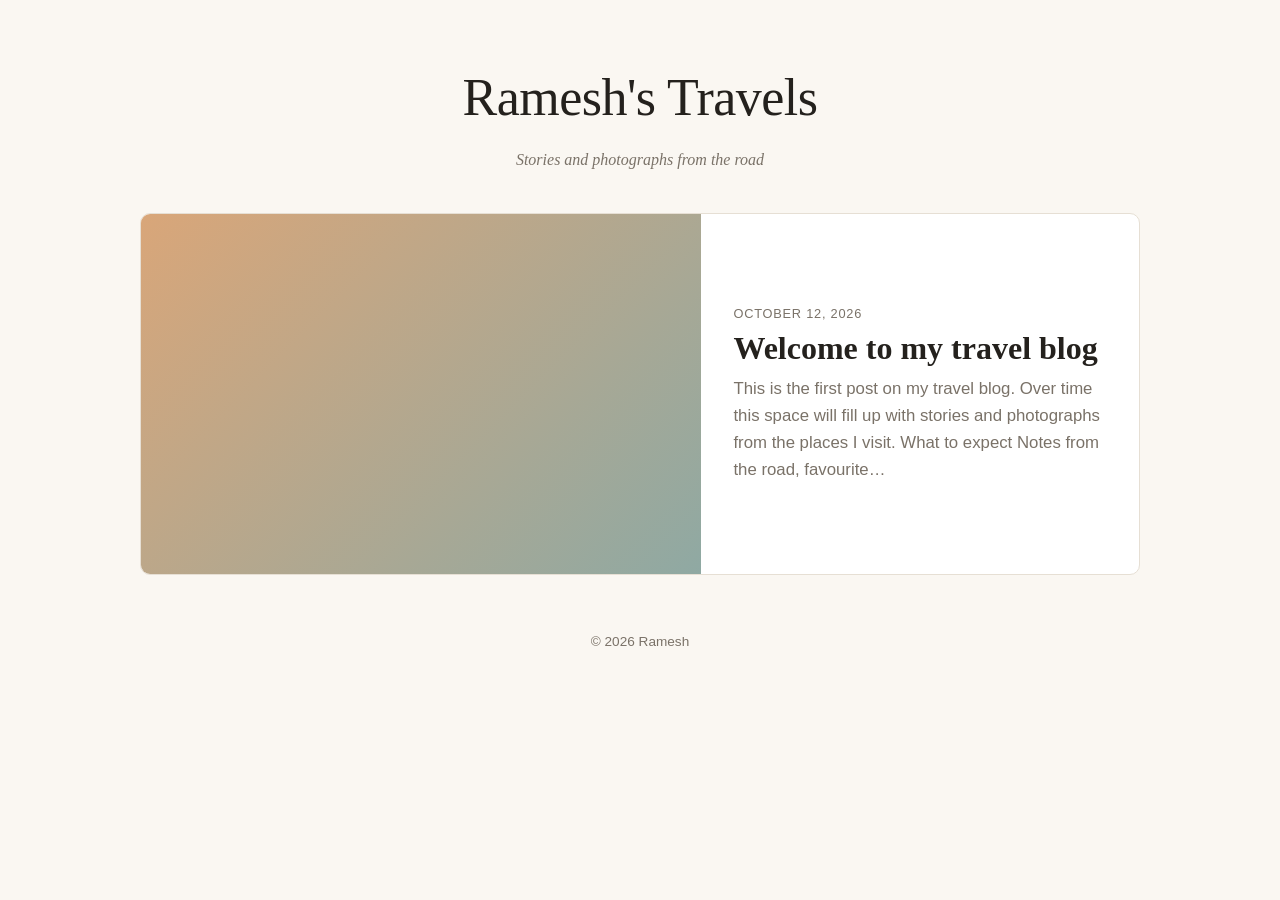
<file: index.html>
<!doctype html>
<html lang="en">
<head>
  <meta charset="utf-8">
  <meta name="viewport" content="width=device-width, initial-scale=1">
  <title>Travel Blog</title>
  <link rel="stylesheet" href="assets/style.css">
</head>
<body>
  <header class="masthead">
    <a class="brand" href="./" data-site="title"></a>
    <p class="tagline" data-site="tagline"></p>
  </header>

  <main class="wrap">
    <div id="posts" class="posts"></div>
  </main>

  <footer class="footer">&copy; <span id="year"></span> <span data-site="author"></span></footer>

  <script src="assets/site.js"></script>
  <script>renderHome();</script>
</body>
</html>
</file>
<file: assets/style.css>
:root {
  --bg: #faf7f2;
  --surface: #ffffff;
  --text: #24211d;
  --muted: #7a7268;
  --line: #e6dfd4;
  --accent: #b4532a;
  --serif: "Iowan Old Style", "Palatino Linotype", Palatino, Georgia, serif;
  --sans: -apple-system, BlinkMacSystemFont, "Segoe UI", Roboto, Helvetica, Arial, sans-serif;
}

@media (prefers-color-scheme: dark) {
  :root {
    --bg: #181614;
    --surface: #211e1b;
    --text: #ece6dc;
    --muted: #a0978a;
    --line: #36312b;
    --accent: #e08a5b;
  }
}

* { box-sizing: border-box; }

body {
  margin: 0;
  background: var(--bg);
  color: var(--text);
  font-family: var(--sans);
  line-height: 1.6;
}

a { color: var(--accent); }
img { max-width: 100%; display: block; }

.wrap { max-width: 1040px; margin: 0 auto; padding: 0 20px; }

/* Header */
.masthead { text-align: center; padding: 56px 20px 40px; }
.masthead-small { padding: 28px 20px; border-bottom: 1px solid var(--line); margin-bottom: 40px; }
.brand {
  font-family: var(--serif);
  font-size: clamp(2rem, 6vw, 3.25rem);
  color: var(--text);
  text-decoration: none;
  letter-spacing: -0.01em;
}
.masthead-small .brand { font-size: 1.5rem; }
.tagline { margin: 8px 0 0; color: var(--muted); font-style: italic; font-family: var(--serif); }

/* Post list */
.posts { display: grid; grid-template-columns: repeat(auto-fill, minmax(290px, 1fr)); gap: 28px; }
.card {
  display: flex;
  flex-direction: column;
  background: var(--surface);
  border: 1px solid var(--line);
  border-radius: 10px;
  overflow: hidden;
  color: inherit;
  text-decoration: none;
  transition: transform .15s ease, box-shadow .15s ease;
}
.card:hover { transform: translateY(-2px); box-shadow: 0 8px 24px rgba(0, 0, 0, .08); }
.cover { aspect-ratio: 3 / 2; background: var(--line); }
.cover img { width: 100%; height: 100%; object-fit: cover; }
.no-cover { width: 100%; height: 100%; background: linear-gradient(135deg, #d9a679, #8fa9a3); }
.card-text { padding: 18px 20px 22px; }
.card h2 { font-family: var(--serif); font-weight: 600; font-size: 1.35rem; line-height: 1.25; margin: 4px 0 8px; }
.excerpt { margin: 0; color: var(--muted); font-size: .95rem; }
.meta { margin: 0; color: var(--muted); font-size: .8rem; letter-spacing: .06em; text-transform: uppercase; }

@media (min-width: 760px) {
  .card.lead { grid-column: 1 / -1; flex-direction: row; }
  .card.lead .cover { flex: 3; aspect-ratio: auto; min-height: 360px; }
  .card.lead .card-text { flex: 2; align-self: center; padding: 32px; }
  .card.lead h2 { font-size: 2rem; }
  .card.lead .excerpt { font-size: 1.05rem; }
}

.empty { text-align: center; color: var(--muted); padding: 60px 0; grid-column: 1 / -1; }

/* Single post */
.post { max-width: 720px; margin: 0 auto; }
.post h1 { font-family: var(--serif); font-size: clamp(2rem, 5vw, 2.9rem); line-height: 1.15; margin: 8px 0 28px; }
.body { font-family: var(--serif); font-size: 1.15rem; line-height: 1.75; }
.body h2, .body h3 { line-height: 1.3; margin: 2em 0 .5em; }
.body blockquote { margin: 1.5em 0; padding-left: 20px; border-left: 3px solid var(--accent); color: var(--muted); font-style: italic; }
.body figure { margin: 2em 0; }
.body figure img { width: 100%; border-radius: 6px; }
.body figcaption { margin-top: 8px; text-align: center; color: var(--muted); font-family: var(--sans); font-size: .85rem; }

@media (min-width: 900px) {
  .body figure { margin-left: -80px; margin-right: -80px; }
}

.back { max-width: 720px; margin: 48px auto 0; font-size: .95rem; }

.footer { text-align: center; color: var(--muted); font-size: .85rem; padding: 56px 20px 40px; }
</file>
